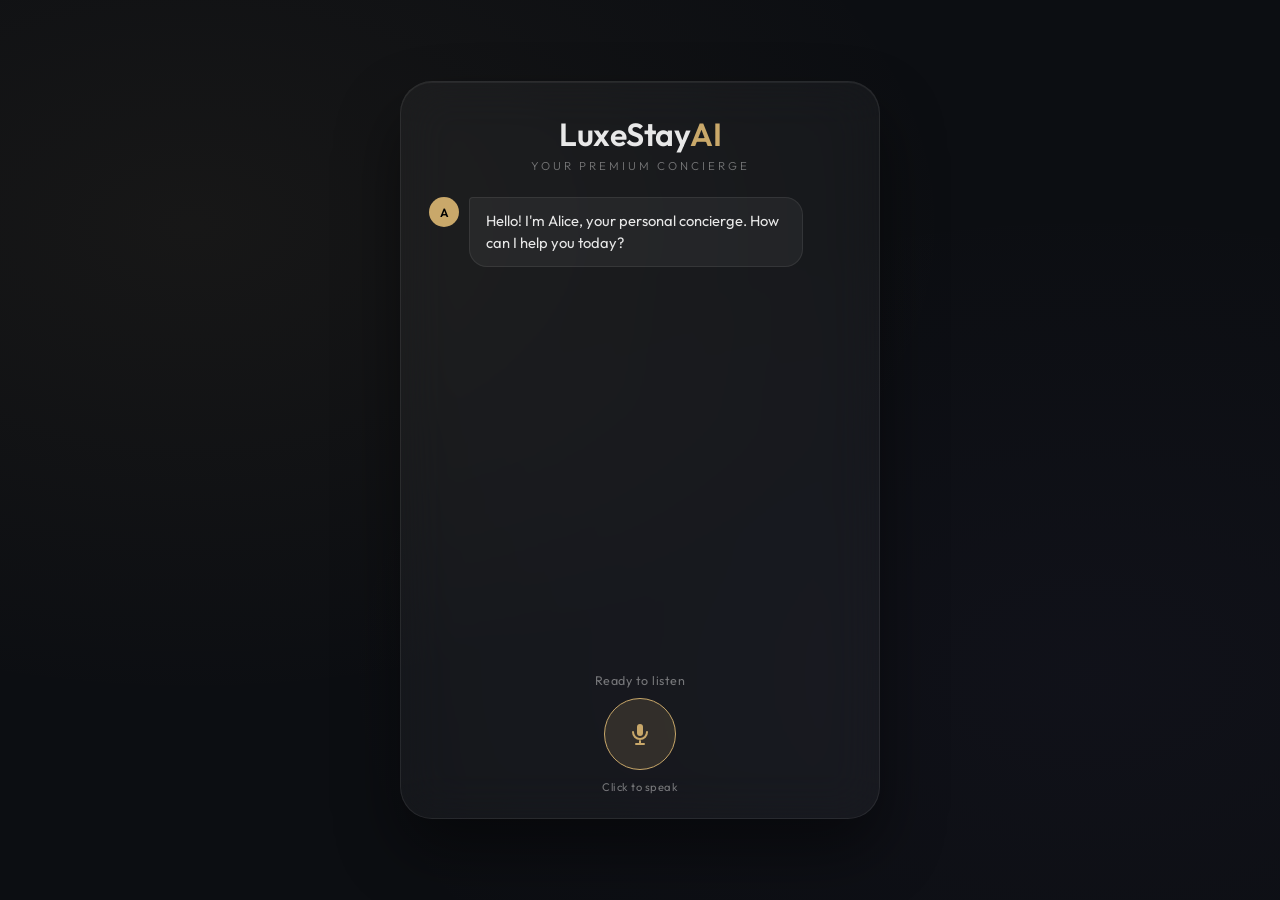
<file: static/index.html>
<!DOCTYPE html>
<html lang="en">
<head>
    <meta charset="UTF-8">
    <meta name="viewport" content="width=device-width, initial-scale=1.0">
    <title>LuxeStay AI | Hotel Assistant</title>
    <link rel="stylesheet" href="style.css">
    <link rel="preconnect" href="https://fonts.googleapis.com">
    <link rel="preconnect" href="https://fonts.gstatic.com" crossorigin>
    <link href="https://fonts.googleapis.com/css2?family=Outfit:wght@300;400;500;600&display=swap" rel="stylesheet">
</head>
<body>
    <div class="glass-container">
        <header>
            <h1>LuxeStay<span>AI</span></h1>
            <p class="tagline">Your Premium Concierge</p>
        </header>

        <div class="chat-display" id="chatDisplay">
            <div class="message system">
                <div class="avatar">A</div>
                <p>Hello! I'm Alice, your personal concierge. How can I help you today?</p>
            </div>
        </div>

        <!-- Live transcript while speaking -->
        <div class="interim-bar" id="interimBar">
            <span class="live-dot"></span>
            <span id="interimText">Listening...</span>
        </div>

        <div class="controls">
            <div class="status" id="statusText">Ready to listen</div>
            <button id="recordBtn" class="record-btn" aria-label="Start recording">
                <svg class="mic-svg" viewBox="0 0 24 24" fill="none" xmlns="http://www.w3.org/2000/svg">
                    <rect x="9" y="2" width="6" height="12" rx="3" fill="currentColor"/>
                    <path d="M5 10a7 7 0 0 0 14 0" stroke="currentColor" stroke-width="2" stroke-linecap="round"/>
                    <line x1="12" y1="19" x2="12" y2="22" stroke="currentColor" stroke-width="2" stroke-linecap="round"/>
                    <line x1="8" y1="22" x2="16" y2="22" stroke="currentColor" stroke-width="2" stroke-linecap="round"/>
                </svg>
                <div class="ring ring1"></div>
                <div class="ring ring2"></div>
            </button>
            <p class="hint" id="hintText">Click to speak</p>
        </div>
    </div>

    <script src="script.js"></script>
</body>
</html>
</file>
<file: static/style.css>
:root {
    --gold: #c9a86a;
    --gold-dim: rgba(201, 168, 106, 0.15);
    --bg: #0c0e12;
    --surface: rgba(255, 255, 255, 0.04);
    --border: rgba(255, 255, 255, 0.08);
    --text: #e8e8e8;
    --text-dim: rgba(232, 232, 232, 0.45);
    --user-bubble: #c9a86a;
    --system-bubble: rgba(255, 255, 255, 0.05);
}

* { margin: 0; padding: 0; box-sizing: border-box; }

body {
    background: var(--bg);
    background-image:
        radial-gradient(ellipse at 15% 25%, rgba(201, 168, 106, 0.06) 0%, transparent 50%),
        radial-gradient(ellipse at 85% 75%, rgba(120, 100, 200, 0.04) 0%, transparent 50%);
    min-height: 100vh;
    display: flex;
    justify-content: center;
    align-items: center;
    font-family: 'Outfit', sans-serif;
    color: var(--text);
}

/* ── Container ── */
.glass-container {
    background: var(--surface);
    backdrop-filter: blur(24px);
    -webkit-backdrop-filter: blur(24px);
    border: 1px solid var(--border);
    border-radius: 32px;
    width: 90%;
    max-width: 480px;
    height: 82vh;
    max-height: 760px;
    padding: 32px 28px 24px;
    display: flex;
    flex-direction: column;
    box-shadow: 0 32px 64px rgba(0,0,0,0.45), inset 0 1px 0 rgba(255,255,255,0.06);
}

/* ── Header ── */
header {
    text-align: center;
    margin-bottom: 24px;
    flex-shrink: 0;
}
header h1 {
    font-size: 2rem;
    font-weight: 600;
    letter-spacing: -0.5px;
}
header h1 span { color: var(--gold); }
.tagline {
    font-size: 0.72rem;
    font-weight: 300;
    text-transform: uppercase;
    letter-spacing: 3px;
    color: var(--text-dim);
    margin-top: 4px;
}

/* ── Chat ── */
.chat-display {
    flex: 1;
    overflow-y: auto;
    display: flex;
    flex-direction: column;
    gap: 14px;
    padding-right: 6px;
    margin-bottom: 12px;
}
.chat-display::-webkit-scrollbar { width: 3px; }
.chat-display::-webkit-scrollbar-thumb {
    background: var(--border);
    border-radius: 4px;
}

.message {
    display: flex;
    align-items: flex-start;
    gap: 10px;
    animation: slideUp 0.3s ease-out;
    max-width: 90%;
}
.message.user {
    align-self: flex-end;
    flex-direction: row-reverse;
}
.message.system { align-self: flex-start; }

.avatar {
    width: 30px;
    height: 30px;
    border-radius: 50%;
    background: var(--gold);
    color: #000;
    font-size: 0.75rem;
    font-weight: 600;
    display: flex;
    align-items: center;
    justify-content: center;
    flex-shrink: 0;
}
.message.user .avatar {
    background: rgba(255,255,255,0.1);
    color: var(--text);
    border: 1px solid var(--border);
}

.message p {
    padding: 12px 16px;
    border-radius: 18px;
    font-size: 0.92rem;
    line-height: 1.5;
}
.message.system p {
    background: var(--system-bubble);
    border: 1px solid var(--border);
    border-top-left-radius: 4px;
}
.message.user p {
    background: var(--user-bubble);
    color: #111;
    font-weight: 500;
    border-top-right-radius: 4px;
}

/* Typing cursor for streaming */
.message p.streaming::after {
    content: '▋';
    animation: blink 0.7s step-end infinite;
    color: var(--gold);
    margin-left: 2px;
}
@keyframes blink { 0%,100%{opacity:1} 50%{opacity:0} }

/* ── Interim bar ── */
.interim-bar {
    display: none;
    align-items: center;
    gap: 8px;
    background: rgba(201, 168, 106, 0.08);
    border: 1px solid rgba(201, 168, 106, 0.2);
    border-radius: 12px;
    padding: 8px 14px;
    margin-bottom: 12px;
    font-size: 0.85rem;
    color: var(--gold);
    min-height: 38px;
    flex-shrink: 0;
}
.interim-bar.visible { display: flex; }
.live-dot {
    width: 7px;
    height: 7px;
    border-radius: 50%;
    background: var(--gold);
    flex-shrink: 0;
    animation: pulse-dot 1s ease-in-out infinite;
}
@keyframes pulse-dot {
    0%,100% { opacity: 1; transform: scale(1); }
    50%      { opacity: 0.4; transform: scale(0.7); }
}
#interimText { flex: 1; font-style: italic; }

/* ── Controls ── */
.controls {
    display: flex;
    flex-direction: column;
    align-items: center;
    gap: 10px;
    flex-shrink: 0;
}
.status {
    font-size: 0.78rem;
    color: var(--text-dim);
    transition: color 0.3s;
    letter-spacing: 0.5px;
}

.record-btn {
    position: relative;
    width: 72px;
    height: 72px;
    border-radius: 50%;
    background: var(--gold-dim);
    border: 1.5px solid var(--gold);
    cursor: pointer;
    display: flex;
    justify-content: center;
    align-items: center;
    transition: transform 0.3s cubic-bezier(0.34,1.56,0.64,1), background 0.3s;
    outline: none;
    color: var(--gold);
}
.record-btn:hover { transform: scale(1.06); background: rgba(201,168,106,0.2); }
.record-btn.recording {
    background: var(--gold);
    color: #111;
    transform: scale(1.1);
}
.mic-svg { width: 24px; height: 24px; position: relative; z-index: 1; }

/* Ripple rings when recording */
.ring {
    position: absolute;
    inset: -1px;
    border-radius: 50%;
    border: 1.5px solid var(--gold);
    opacity: 0;
    pointer-events: none;
}
.record-btn.recording .ring1 { animation: ripple 1.5s ease-out infinite; }
.record-btn.recording .ring2 { animation: ripple 1.5s ease-out 0.5s infinite; }
@keyframes ripple {
    0%   { transform: scale(1); opacity: 0.6; }
    100% { transform: scale(1.8); opacity: 0; }
}

.hint {
    font-size: 0.7rem;
    color: var(--text-dim);
    letter-spacing: 0.5px;
}

@keyframes slideUp {
    from { opacity: 0; transform: translateY(8px); }
    to   { opacity: 1; transform: translateY(0); }
}
</file>
